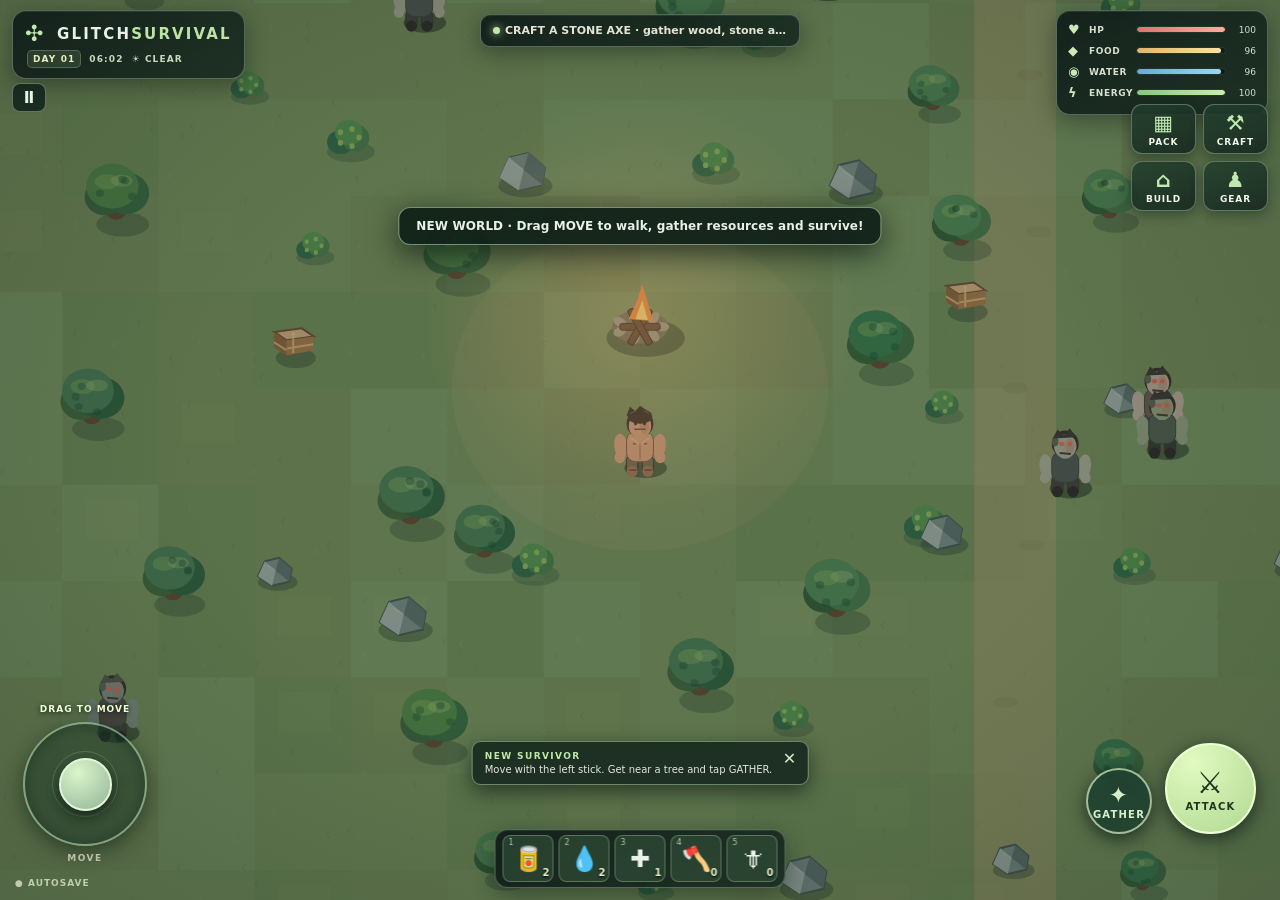
<file: index.html>
<!doctype html>
<html lang="en">
<head>
<meta charset="utf-8">
<meta name="viewport" content="width=device-width, initial-scale=1, viewport-fit=cover, maximum-scale=1, user-scalable=no">
<meta name="theme-color" content="#14231d">
<meta name="description" content="Glitch Survival — a top-down 2D browser survival game. Gather, craft, fight zombies and build your base.">
<title>GLITCH SURVIVAL — V2.4 Wall Editing</title>
<link rel="stylesheet" href="./style.css">
</head>
<body>
<div id="app">
  <canvas id="world" aria-label="Top-down Glitch Survival world"></canvas>
  <div id="vignette"></div>
  <header class="brand glass">
    <div class="brand-title"><span class="brand-mark">✣</span> GLITCH<span class="accent">SURVIVAL</span></div>
    <div class="brand-meta"><span class="tag" id="day-label">DAY 01</span><span id="time-label">06:00</span><span id="weather-label">☀ CLEAR</span></div>
  </header>
  <div class="stats glass" aria-label="Survival status">
    <div class="stat"><span class="stat-icon">♥</span><span class="stat-name">HP</span><div class="meter"><div class="meter-fill hp" id="hp-bar"></div></div><span id="hp-label" class="stat-value">100</span></div>
    <div class="stat"><span class="stat-icon">◆</span><span class="stat-name">FOOD</span><div class="meter"><div class="meter-fill food" id="hunger-bar"></div></div><span id="hunger-label" class="stat-value">100</span></div>
    <div class="stat"><span class="stat-icon">◉</span><span class="stat-name">WATER</span><div class="meter"><div class="meter-fill water" id="thirst-bar"></div></div><span id="thirst-label" class="stat-value">100</span></div>
    <div class="stat"><span class="stat-icon">ϟ</span><span class="stat-name">ENERGY</span><div class="meter"><div class="meter-fill energy" id="stamina-bar"></div></div><span id="stamina-label" class="stat-value">100</span></div>
  </div>
  <div id="toast" class="toast" role="status" aria-live="polite"></div>
  <div id="action-prompt" class="action-prompt glass">✦ Explore, gather, survive.</div>
  <div class="mission glass"><span class="mission-dot"></span><span id="mission-text">Find wood and stone. Craft your first axe.</span></div>
  <nav class="menu-triggers" aria-label="Game menus">
    <button class="menu-trigger" data-open="inventory" aria-label="Open backpack"><span class="trigger-icon">▦</span><span>PACK</span></button>
    <button class="menu-trigger" data-open="craft" aria-label="Craft items"><span class="trigger-icon">⚒</span><span>CRAFT</span></button>
    <button class="menu-trigger" data-open="build" aria-label="Build a base"><span class="trigger-icon">⌂</span><span>BUILD</span></button>
    <button class="menu-trigger" data-open="gear" aria-label="Equip clothing"><span class="trigger-icon">♟</span><span>GEAR</span></button>
  </nav>
  <div class="joystick" id="joystick" aria-label="Drag joystick to move the survivor" role="group"><span class="joystick-status" id="joystick-status">DRAG TO MOVE</span><div class="joystick-inner" id="joystick-inner"></div><span class="joystick-label">MOVE</span></div>
  <div class="action-controls">
    <button id="interact-btn" class="action-circle interact" aria-label="Gather or interact"><span class="action-icon">✦</span><span>GATHER</span></button>
    <button id="attack-btn" class="action-circle attack" aria-label="Attack nearby zombie"><span class="action-icon">⚔</span><span>ATTACK</span></button>
  </div>
  <div class="quickbar glass" aria-label="Quick-use inventory">
    <button class="quick-slot" data-quick="0" title="Use food"><span class="quick-icon">🥫</span><span class="quick-amount" id="quick-food">2</span><span class="quick-key">1</span></button>
    <button class="quick-slot" data-quick="1" title="Drink water"><span class="quick-icon">💧</span><span class="quick-amount" id="quick-water">2</span><span class="quick-key">2</span></button>
    <button class="quick-slot" data-quick="2" title="Use bandage"><span class="quick-icon">✚</span><span class="quick-amount" id="quick-bandage">0</span><span class="quick-key">3</span></button>
    <button class="quick-slot" data-quick="3" title="Equip axe"><span class="quick-icon">🪓</span><span class="quick-amount" id="quick-axe">0</span><span class="quick-key">4</span></button>
    <button class="quick-slot" data-quick="4" title="Equip spear"><span class="quick-icon">🗡</span><span class="quick-amount" id="quick-spear">0</span><span class="quick-key">5</span></button>
  </div>
  <div class="bottom-left-meta" id="save-indicator">● AUTOSAVE</div>
  <button id="pause-btn" class="pause-btn" aria-label="Pause and settings">Ⅱ</button>
  <div class="modal-shell hidden" id="modal-shell" role="presentation">
    <section class="modal glass" role="dialog" aria-modal="true" aria-labelledby="modal-title">
      <div class="modal-header"><div><div class="modal-kicker">GLITCH SURVIVAL / FIELD SYSTEM</div><h2 id="modal-title">Backpack</h2></div><button id="close-modal" class="close-modal" aria-label="Close menu">✕</button></div>
      <div class="modal-tabs">
        <button data-tab="inventory" class="modal-tab">BACKPACK</button>
        <button data-tab="craft" class="modal-tab">CRAFTING</button>
        <button data-tab="build" class="modal-tab">BUILD</button>
        <button data-tab="gear" class="modal-tab">EQUIPMENT</button>
      </div>
      <div id="modal-content" class="modal-body"></div>
    </section>
  </div>
  <section id="construction-hud" class="construction-hud glass hidden" aria-label="Blueprint construction controls">
    <div class="construction-main"><div><span class="construction-eyebrow">BUILD MODE · SNAP GRID</span><div id="build-piece-title" class="construction-title">▦ Timber foundation</div></div><button id="build-stop" class="construction-close" aria-label="Exit construction">✕ EXIT</button></div>
    <div id="build-feedback" class="construction-feedback">Tap a cell in the world to aim the blueprint</div>
    <div class="construction-buttons">
      <button id="build-select" class="construction-choice">▦ PIECES</button>
      <button id="build-rotate" class="construction-choice">↻ ROTATE</button>
      <button id="build-edit" class="construction-choice">⚒ EDIT</button>
      <button id="build-upgrade" class="construction-choice">⬆ UPGRADE</button>
      <button id="build-remove" class="construction-choice hidden">⌫ REMOVE</button>
      <button id="build-action" class="construction-place">✓ PLACE</button>
    </div>
    <div id="build-material" class="construction-material">Select a piece to begin</div>
  </section>
  <div id="death-screen" class="death-screen hidden"><div class="death-panel glass"><div class="skull">☠</div><h1>YOU DIDN'T MAKE IT</h1><p>The wasteland doesn't forgive. Your supplies and base remain.</p><div id="death-stats"></div><button id="respawn-btn" class="primary-btn">RESPAWN AT CAMP →</button></div></div>
  <div class="onboarding" id="onboarding"><span class="onboarding-label">NEW SURVIVOR</span><span id="onboarding-text">Move with the left stick. Get near a tree and tap GATHER.</span><button id="dismiss-onboarding" aria-label="Dismiss tip">✕</button></div>
</div>
<script src="./game.js" defer></script>
</body>
</html>
</file>
<file: style.css>
:root{color-scheme:dark;--ink:#e9f1e7;--muted:#adc0aa;--line:#59725f;--forest:#10201a;--accent:#bce9aa;--amber:#ebc27d;--danger:#e98680}
*{box-sizing:border-box}html,body{margin:0;padding:0;width:100%;height:100%;overflow:hidden;background:#182a20;color:var(--ink);font-family:system-ui,-apple-system,Segoe UI,sans-serif;user-select:none;-webkit-user-select:none;touch-action:none;-webkit-tap-highlight-color:transparent}
button{font:inherit;cursor:pointer;-webkit-tap-highlight-color:transparent;touch-action:manipulation}
button:focus-visible{outline:2px solid #cef7b5;outline-offset:3px}
.hidden{display:none!important}#app{position:fixed;inset:0;height:100vh;height:100dvh;width:100%;overflow:hidden;background:#63744c}#world{position:absolute;inset:0;width:100%;height:100%;display:block;touch-action:none}
#vignette{position:absolute;inset:0;pointer-events:none;background:radial-gradient(ellipse at 50% 48%,transparent 48%,#0c181726 100%);z-index:1}
.glass{background:linear-gradient(145deg,#101d19ef,#16281fde);border:1px solid #90ae9380;box-shadow:0 6px 22px #07130c65,inset 0 1px 0 #c3e1ba1a;backdrop-filter:blur(9px);-webkit-backdrop-filter:blur(9px)}
.brand{position:absolute;left:max(12px,env(safe-area-inset-left));top:max(10px,env(safe-area-inset-top));border-radius:14px;padding:10px 12px;z-index:4;max-width:275px}
.brand-title{font-size:15px;font-weight:900;letter-spacing:2.15px;white-space:nowrap}.brand-mark{color:#bfeaae;font-size:22px;margin-right:4px;vertical-align:-2px}.brand .accent{color:#bde4a5}.brand-meta{display:flex;gap:8px;align-items:center;margin:4px 0 0 2px;font-size:9px;font-weight:800;letter-spacing:1.1px;color:#c9d8bf;white-space:nowrap}.tag{padding:3px 5px;background:#aed49b24;border:1px solid #9bc08f55;border-radius:5px;color:#e4edb8}
.stats{position:absolute;right:max(12px,env(safe-area-inset-right));top:max(10px,env(safe-area-inset-top));width:212px;z-index:4;border-radius:14px;padding:11px 11px 8px}
.stat{display:grid;grid-template-columns:16px 42px 1fr 25px;gap:5px;align-items:center;margin:0 0 6px;font-size:10px}.stat-icon{font-size:13px;font-weight:900;color:#cde9ba}.stat-name{font-size:9px;letter-spacing:.6px;color:#d7e0d0;font-weight:800}.stat-value{font-size:9px;font-variant-numeric:tabular-nums;text-align:right;color:#d7dfd4}.meter{height:7px;background:#05141088;border-radius:10px;border:1px solid #94b29129;overflow:hidden}.meter-fill{height:100%;border-radius:10px;transition:width .2s;width:100%}.hp{background:linear-gradient(90deg,#da756f,#ffab9a)}.food{background:linear-gradient(90deg,#e0b66d,#fae2a4)}.water{background:linear-gradient(90deg,#6aa9d4,#9bd8ee)}.energy{background:linear-gradient(90deg,#83c97e,#c8efab)}
.toast{position:absolute;top:23%;left:50%;transform:translate(-50%,-7px);opacity:0;transition:opacity .22s,transform .22s;pointer-events:none;z-index:15;white-space:normal;max-width:80vw;font-size:12px;font-weight:750;letter-spacing:.1px;text-align:center;padding:11px 17px;background:#102019ed;border:1px solid #bad5aa99;border-radius:12px;box-shadow:0 8px 30px #07120eb3}.toast.show{opacity:1;transform:translate(-50%,0)}
.action-prompt{position:absolute;left:50%;transform:translateX(-50%);bottom:130px;padding:6px 11px;border-radius:8px;z-index:3;white-space:nowrap;font-size:10px;letter-spacing:.25px;color:#f5ead2;pointer-events:none;max-width:50vw;overflow:hidden;text-overflow:ellipsis}
.mission{position:absolute;top:14px;left:50%;transform:translateX(-50%);z-index:3;border-radius:10px;padding:9px 12px;max-width:320px;font-size:11px;font-weight:650;white-space:nowrap;overflow:hidden;text-overflow:ellipsis;color:#e4e4d5}.mission-dot{width:7px;height:7px;display:inline-block;background:#bdeaa8;border-radius:50%;margin-right:5px;box-shadow:0 0 9px #bdeaa8}
.menu-triggers{position:absolute;z-index:5;right:max(12px,env(safe-area-inset-right));top:104px;display:grid;grid-template-columns:repeat(2,65px);gap:7px}
.menu-trigger{min-width:0;min-height:50px;border-radius:11px;background:linear-gradient(160deg,#213e2dda,#17281fe8);border:1px solid #89a78992;color:#f0f6e8;box-shadow:0 4px 12px #0d1f186c;display:flex;flex-direction:column;align-items:center;justify-content:center;gap:2px;font-size:9px;letter-spacing:.9px;font-weight:800}.menu-trigger:active{transform:scale(.95);background:#344e3d}.trigger-icon{font-size:21px;color:#bfe9b0;line-height:23px}
.joystick{position:absolute;z-index:6;left:max(23px,env(safe-area-inset-left));bottom:calc(54px + env(safe-area-inset-bottom));width:124px;height:124px;border-radius:50%;background:#1b372874;border:2px solid #c8ebbf85;box-shadow:inset 0 0 18px #0b271a83,0 6px 20px #07181084;display:flex;align-items:center;justify-content:center;touch-action:none;pointer-events:auto}
.joystick::before{content:"";position:absolute;inset:27px;border-radius:50%;border:1px solid #ccebb835}.joystick-inner{width:53px;height:53px;background:radial-gradient(circle at 35% 26%,#d9f6ca,#93b398);border:2px solid #e4f5d8;border-radius:50%;box-shadow:0 6px 16px #07160fbb;transition:transform .05s;touch-action:none}.joystick-label{position:absolute;bottom:-19px;font-size:9px;color:#e6e9cfb9;letter-spacing:1.5px;font-weight:800}
.action-controls{position:absolute;z-index:6;right:max(24px,env(safe-area-inset-right));bottom:calc(66px + env(safe-area-inset-bottom));display:flex;align-items:flex-end;gap:13px}.action-circle{display:flex;flex-direction:column;align-items:center;justify-content:center;border-radius:50%;font-size:10px;font-weight:900;letter-spacing:1.2px;border:2px solid #d3ecbfbb;box-shadow:0 5px 18px #071812b4}.action-circle:active{transform:scale(.94)}.action-icon{font-size:23px;line-height:27px}.action-circle.interact{height:66px;width:66px;background:#1f4031e8;color:#d6f1ca}.action-circle.attack{height:91px;width:91px;color:#1f3321;background:radial-gradient(circle at 30% 20%,#e2fac0,#b0d992);border-color:#ecffd3}.action-circle.attack .action-icon{font-size:30px;line-height:36px}
.quickbar{position:absolute;left:50%;transform:translateX(-50%);bottom:max(12px,env(safe-area-inset-bottom));z-index:5;display:flex;align-items:center;gap:5px;padding:5px 7px;border-radius:13px}.quick-slot{width:51px;height:47px;position:relative;display:flex;align-items:center;justify-content:center;background:#304b37b8;border-radius:8px;border:1px solid #a5c09a69;color:#e9f1e8}.quick-slot:active{background:#67915e}.quick-slot.selected{outline:2px solid #e6d19b;background:#56794a}.quick-icon{font-size:24px;line-height:1}.quick-amount{position:absolute;right:3px;bottom:3px;font-size:10px;font-weight:900;color:#e1f1c9;text-shadow:0 1px 2px #000}.quick-key{position:absolute;top:2px;left:5px;font-size:8px;color:#b3c7ad}
.bottom-left-meta{position:absolute;left:15px;bottom:12px;color:#e8f3d5ba;font-size:9px;font-weight:850;letter-spacing:1px;z-index:2;pointer-events:none}.pause-btn{position:absolute;top:83px;left:12px;z-index:5;width:34px;height:29px;background:#12231cdd;border:1px solid #b2c8af77;color:#e9f3e5;border-radius:8px;font-weight:900}
.modal-shell{position:absolute;z-index:30;inset:0;background:#060e0cc4;display:flex;align-items:center;justify-content:center;padding:15px;touch-action:pan-y}.modal{width:min(680px,100%);max-height:min(92dvh,740px);display:flex;flex-direction:column;border-radius:17px;overflow:hidden;border:1px solid #a2c29b99}.modal-header{display:flex;justify-content:space-between;align-items:center;padding:16px 19px 10px}.modal-kicker{font-size:9px;color:#abcda0;letter-spacing:1.8px;font-weight:800}.modal-header h2{font-size:24px;letter-spacing:.3px;margin:4px 0 0}.close-modal{width:36px;height:36px;border:1px solid #82a38e81;color:#e3ebdc;background:#324c3b;border-radius:10px;font-size:18px}
.modal-tabs{display:flex;gap:3px;padding:4px 15px 10px;overflow:auto;scrollbar-width:none}.modal-tab{flex:1;min-width:max-content;padding:10px 10px;font-size:10px;font-weight:900;letter-spacing:.8px;border:1px solid transparent;border-radius:8px;color:#b6c8b2;background:transparent}.modal-tab.current{color:#eaffdd;background:#6e976050;border-color:#b8d1a56b}.modal-body{flex:1;min-height:0;overflow:auto;padding:8px 18px 20px;touch-action:pan-y;overscroll-behavior:contain}.panel-note{font-size:11px;color:#bbcbb4;line-height:1.55;margin:0 0 13px}.items-grid{display:grid;grid-template-columns:repeat(auto-fill,minmax(145px,1fr));gap:9px}.item-card{border:1px solid #708d786d;background:#172920b5;border-radius:12px;padding:12px;display:flex;flex-direction:column;gap:7px;min-width:0}.item-card .item-top{display:flex;align-items:center;gap:9px}.item-card .item-emoji{font-size:29px;background:#718c6729;padding:7px;border-radius:8px;min-width:45px;text-align:center}.item-title{font-size:12px;font-weight:850;line-height:1.2}.item-desc{font-size:10px;line-height:1.4;color:#b5c9ad;min-height:29px}.item-cost{font-size:10px;color:#e4ce9a}.small-btn{margin-top:auto;border:1px solid #b8de9e8a;background:#a5d690;color:#203421;font-size:10px;font-weight:900;border-radius:8px;padding:8px 9px}.small-btn:disabled{opacity:.38;filter:saturate(.55);cursor:default}.small-btn.secondary{color:#d3e7c8;background:#395641}
.resources{display:flex;flex-wrap:wrap;gap:6px;margin-bottom:13px}.resource-chip{padding:8px 9px;background:#40563b77;border:1px solid #7da07a67;border-radius:7px;font-size:11px;font-weight:700}.section-title{font-size:12px;font-weight:900;color:#bce4a6;letter-spacing:1.1px;margin:12px 0}.equipment-grid{display:grid;grid-template-columns:repeat(2,minmax(0,1fr));gap:9px}.gear-slot{border:1px solid #7f9a7b82;background:#293a2d99;padding:11px;border-radius:11px}.gear-slot strong{display:block;font-size:10px;color:#b8d3af;letter-spacing:1px;margin-bottom:5px}.gear-slot span{font-size:12px;font-weight:800}.accent-text{color:#bce9aa}.warn-text{color:#efc895}.field-help{border-left:3px solid #a5d593;padding-left:9px;color:#d3dcca;font-size:11px;line-height:1.5;margin:15px 0}
.death-screen{position:absolute;z-index:50;inset:0;background:#070e0be6;display:flex;align-items:center;justify-content:center;padding:18px}.death-panel{max-width:440px;border-radius:18px;padding:31px 26px;text-align:center}.skull{font-size:50px}.death-panel h1{font-size:26px;letter-spacing:1px}.death-panel p{font-size:13px;color:#ced8c8;line-height:1.5}.primary-btn{padding:13px 20px;border:1px solid #e5ffce;border-radius:12px;background:#bde5a9;color:#203422;font-size:12px;font-weight:900;letter-spacing:.5px;margin-top:12px}.onboarding{position:absolute;bottom:115px;left:50%;transform:translateX(-50%);z-index:8;background:#1a2c22ed;border:1px solid #b6d5a986;border-radius:9px;max-width:min(460px,65vw);min-width:170px;padding:9px 35px 9px 12px;display:flex;flex-direction:column;gap:3px;box-shadow:0 7px 20px #0c1a13a0}.onboarding-label{font-size:9px;letter-spacing:1.4px;font-weight:900;color:#bfe9a4}.onboarding #onboarding-text{font-size:10px;color:#e1e8d9}.onboarding button{position:absolute;right:5px;top:6px;background:transparent;border:0;color:#dce7d0}
@media (max-width:900px){.mission{display:none}.brand{padding:7px 9px;max-width:240px}.brand-title{font-size:12px;letter-spacing:1.3px}.brand-mark{font-size:17px}.brand-meta{font-size:8px;gap:5px}.stats{width:173px;padding:7px 7px 4px}.stat{grid-template-columns:13px 36px 1fr 21px;font-size:9px;gap:3px;margin-bottom:5px}.stat-name,.stat-value{font-size:8px}.meter{height:6px}.menu-triggers{top:89px;grid-template-columns:repeat(2,52px);gap:5px}.menu-trigger{min-height:40px;font-size:8px;border-radius:8px}.trigger-icon{font-size:17px;line-height:18px}.pause-btn{top:72px;left:11px}}
@media (max-height:500px) and (min-width:540px){.brand{top:8px;left:max(9px,env(safe-area-inset-left));padding:6px 9px}.brand-meta{margin-top:1px}.stats{top:8px;right:max(9px,env(safe-area-inset-right))}.menu-triggers{top:120px;right:max(10px,env(safe-area-inset-right))}.joystick{height:110px;width:110px;left:max(20px,env(safe-area-inset-left));bottom:calc(58px + env(safe-area-inset-bottom))}.joystick-inner{width:47px;height:47px}.action-controls{bottom:calc(62px + env(safe-area-inset-bottom));right:max(15px,env(safe-area-inset-right));gap:8px}.action-circle.interact{width:57px;height:57px}.action-circle.attack{width:79px;height:79px}.action-circle .action-icon{font-size:21px}.action-circle.attack .action-icon{font-size:25px;line-height:30px}.quickbar{bottom:max(6px,env(safe-area-inset-bottom));padding:3px 5px}.quick-slot{width:43px;height:39px}.quick-icon{font-size:21px}.action-prompt{bottom:79px;max-width:42vw;font-size:9px}.onboarding{bottom:75px;max-width:48vw}.pause-btn{left:9px;top:70px}}
@media(max-width:539px){.brand{max-width:190px}.brand-title{font-size:11px;letter-spacing:1px}.brand-meta{gap:4px;font-size:7px}.stats{width:152px}.stat{grid-template-columns:11px 31px 1fr 18px;gap:2px}.stat-name,.stat-value{font-size:7px}.menu-triggers{right:8px;top:128px;grid-template-columns:repeat(2,49px)}.menu-trigger{min-height:43px}.joystick{bottom:calc(40px + env(safe-area-inset-bottom));left:16px;width:112px;height:112px}.action-controls{bottom:calc(43px + env(safe-area-inset-bottom));right:13px;gap:7px}.action-circle.interact{height:54px;width:54px;font-size:8px}.action-circle.attack{height:77px;width:77px;font-size:9px}.quickbar{bottom:calc(175px + env(safe-area-inset-bottom));padding:3px 4px}.quick-slot{width:45px;height:41px}.action-prompt{bottom:230px;font-size:9px}.onboarding{bottom:239px;max-width:85vw}.bottom-left-meta{display:none}.modal-body{padding:7px 12px 15px}.modal-header{padding:11px 13px 6px}.modal-header h2{font-size:19px}.modal-tabs{padding:4px 9px 8px}.modal-tab{padding:8px 6px;font-size:9px}.items-grid{grid-template-columns:repeat(2,minmax(0,1fr))}}
@media(max-height:360px) and (min-width:540px){.joystick{height:92px;width:92px;bottom:48px}.joystick-inner{height:41px;width:41px}.action-controls{bottom:49px}.action-circle.attack{height:68px;width:68px}.action-circle.interact{height:49px;width:49px}.quickbar{bottom:5px}.quick-slot{height:34px}.menu-triggers{top:105px}.menu-trigger{min-height:36px}.action-prompt,.onboarding{display:none}}

#app:has(.onboarding:not(.hidden)) .action-prompt{display:none}

/* Field construction HUD: world-preview, rotate, repair, demolish, and build are touch first. */
.construction-hud{position:absolute;z-index:14;left:50%;transform:translateX(-50%);bottom:calc(74px + env(safe-area-inset-bottom));width:min(516px,calc(100vw - 28px));border-radius:14px;padding:9px 11px 8px;pointer-events:auto;border-color:#c4dea58c;box-shadow:0 12px 44px #07180fe0;background:linear-gradient(140deg,#10261ef7,#24372bef)}
.construction-main{display:flex;align-items:center;justify-content:space-between;gap:8px}.construction-eyebrow{font-size:8px;color:#bcdaac;font-weight:950;letter-spacing:1.35px}.construction-title{font-size:13px;color:#f1f9e7;font-weight:900;margin-top:2px}.construction-close{padding:7px 10px;background:#354738;color:#eef4e4;border:1px solid #9bb79b;border-radius:8px;font-size:9px;font-weight:850;white-space:nowrap}.construction-feedback{font-size:10px;margin:6px 0;color:#b6edb2;min-height:13px;line-height:1.25}.construction-feedback.bad{color:#f9a9a4}.construction-buttons{display:flex;gap:5px;align-items:stretch;justify-content:space-between}.construction-buttons button{flex:1;min-width:0;padding:8px 3px;border-radius:8px;background:#2a4536;color:#e6f5db;border:1px solid #85a685;font-size:9px;font-weight:950;white-space:nowrap}.construction-buttons .construction-place{flex:1.4;background:#b9e69f;color:#213c29;border:1px solid #e4facf}.construction-buttons .construction-place:disabled{opacity:.4;filter:grayscale(.4)}.construction-material{margin-top:5px;color:#e8d9ae;font-size:9px;font-weight:750;text-align:center}.build-active .action-controls,.build-active .quickbar{opacity:.1;pointer-events:none}.build-active .action-prompt{display:none}.build-active .joystick{z-index:7}
@media(max-height:500px) and (min-width:540px){.construction-hud{bottom:calc(5px + env(safe-area-inset-bottom));width:min(480px,calc(100vw - 300px));min-width:300px;padding:7px 8px 5px}.construction-title{font-size:12px}.construction-eyebrow{font-size:7px}.construction-feedback{font-size:9px;margin:4px 0}.construction-buttons button{padding:7px 2px;font-size:8px}.construction-material{font-size:8px;margin-top:3px}.build-active .action-controls{opacity:0}}
@media(max-width:539px){.construction-hud{top:236px;bottom:auto;width:calc(100vw - 20px);max-width:370px;padding:7px}.construction-buttons{flex-wrap:wrap}.construction-buttons button{flex:1 1 25%;padding:9px 4px;font-size:9px}.construction-buttons .construction-place{flex:1 1 42%}.construction-feedback{font-size:10px}}
@media(max-height:360px) and (min-width:540px){.construction-hud{bottom:3px;padding:4px 7px;min-width:280px}.construction-buttons button{padding:4px 2px}.construction-material{display:none}}

/* V2.1 — joystick responds to mobile touch and gives visible movement feedback. */
.joystick{overscroll-behavior:contain;-webkit-user-select:none;user-select:none;-webkit-touch-callout:none;isolation:isolate}
.joystick.is-moving{background:#234934b3;border-color:#d6f8b6;box-shadow:0 0 0 4px #a8dc8c25,inset 0 0 18px #0b271a83,0 6px 20px #07181084}
.joystick-inner{will-change:transform;transition:transform .025s linear;pointer-events:none}
.joystick-label{pointer-events:none;white-space:nowrap}
.joystick-status{position:absolute;top:-20px;left:50%;transform:translateX(-50%);pointer-events:none;color:#efffd7;font-size:9px;font-weight:900;letter-spacing:1px;white-space:nowrap;text-shadow:0 1px 5px #0a1c10}
.joystick.is-moving .joystick-status{color:#b8f3a6}
</file>
